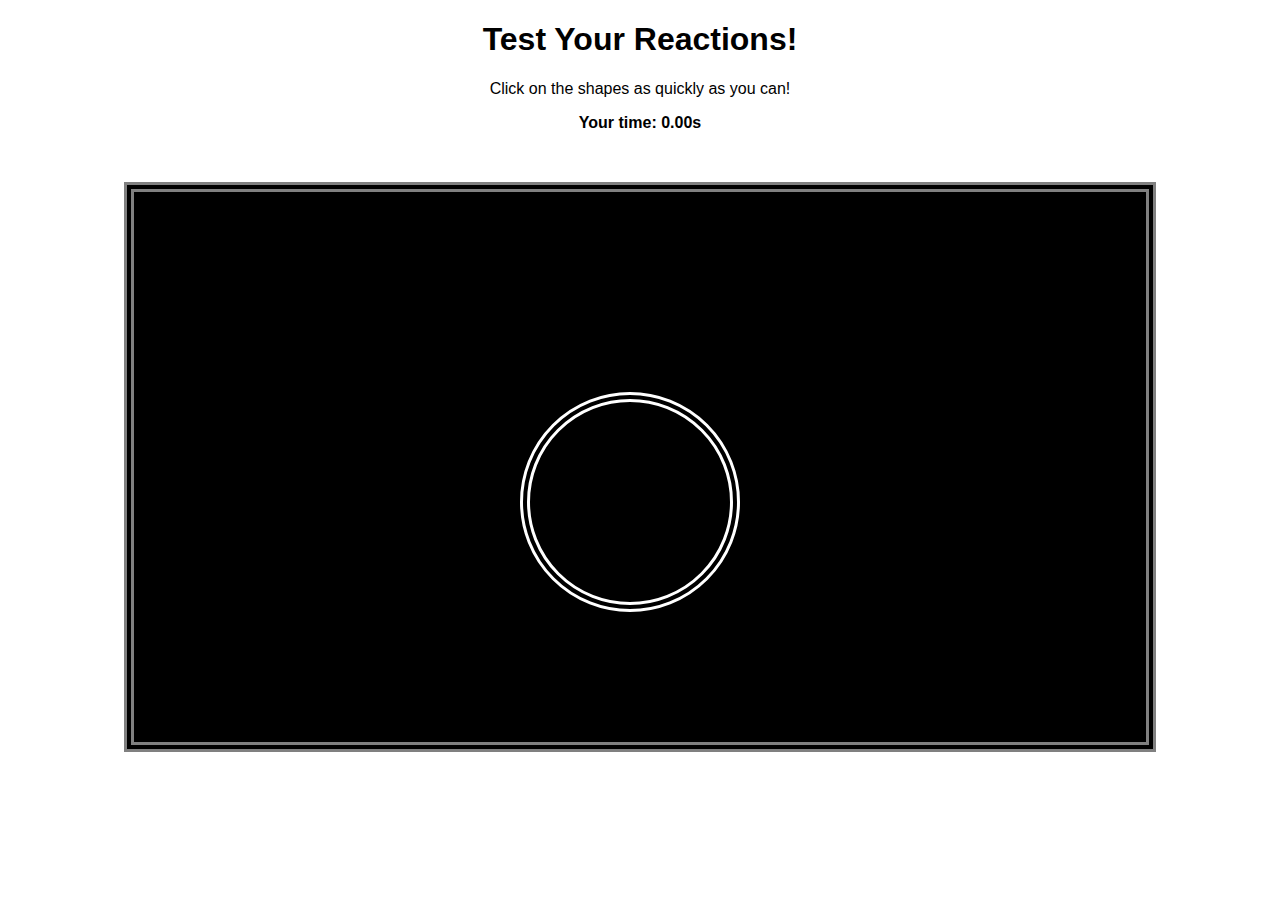
<file: 2-reactionTest/index.html>
<!DOCTYPE html>
<html>
  <head>
    <title>Reaction Test</title>
    <link rel="stylesheet" href="style.css" />
  </head>
  <body>
    <header>
      <h1 class="bold">Test Your Reactions!</h1>
    </header>
    <main>
      <p>Click on the shapes as quickly as you can!</p>
      <p class="bold">Your time: <span id="user-time">0.00</span>s</p>
      <div class="container">
        <div id="shape" class="radius background-color size"></div>
      </div>
    </main>
    <script type="text/javascript" src="script.js"></script>
  </body>
</html>
</file>
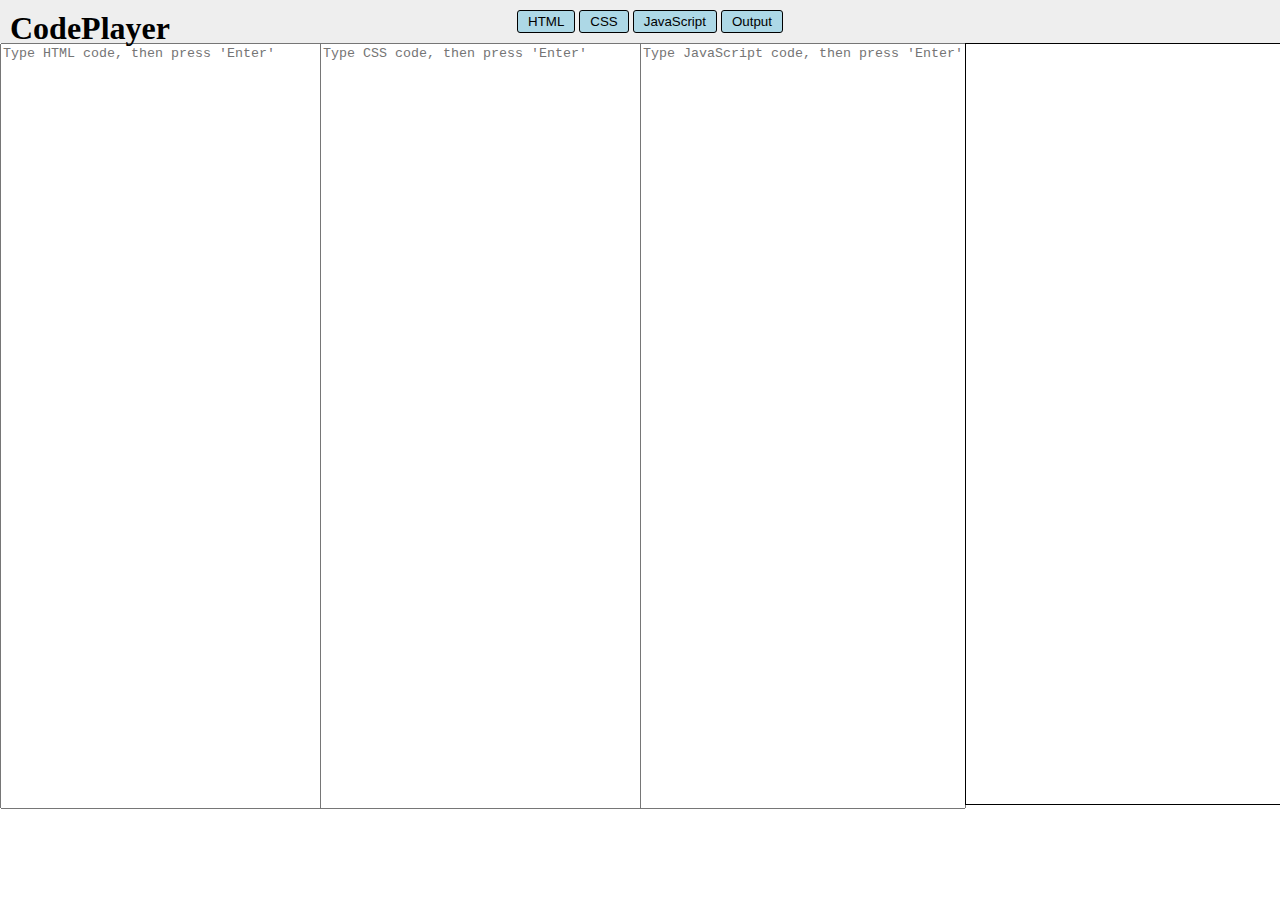
<file: 3-codePlayer/index.html>
<!DOCTYPE html>
<html>
  <head>
    <title>Code Player</title>

    <link rel="stylesheet" href="style.css" />
    <script src="https://ajax.googleapis.com/ajax/libs/jquery/3.6.0/jquery.min.js"></script>
  </head>
  <body>
    <header>
      <nav class="flex justify-center align-content-top">
        <h1 class="heading">CodePlayer</h1>
        <span>
          <button id="html-btn" class="nav-btn active">HTML</button>
          <button id="css-btn" class="nav-btn active">CSS</button>
          <button id="js-btn" class="nav-btn active">JavaScript</button>
          <button id="output-btn" class="nav-btn active">Output</button>
        </span>
      </nav>
    </header>
    <main>
      <section class="grid grid-col-4-fr">
        <div id="html-div">
          <textarea
            id="html"
            rows="50"
            placeholder="Type HTML code, then press 'Enter'"
          ></textarea>
        </div>
        <div id="css-div">
          <textarea
            id="css"
            rows="50"
            placeholder="Type CSS code, then press 'Enter'"
          ></textarea>
        </div>
        <div id="js-div">
          <textarea
            id="js"
            rows="50"
            placeholder="Type JavaScript code, then press 'Enter'"
          ></textarea>
        </div>
        <div id="output-div">
          <iframe id="output" class="border-basic full-size"></iframe>
          <!-- <div id="output" class="border-basic full-size"></div> -->
        </div>
      </section>
    </main>
    <footer></footer>

    <script type="text/javascript" src="script.js"></script>
  </body>
</html>
</file>
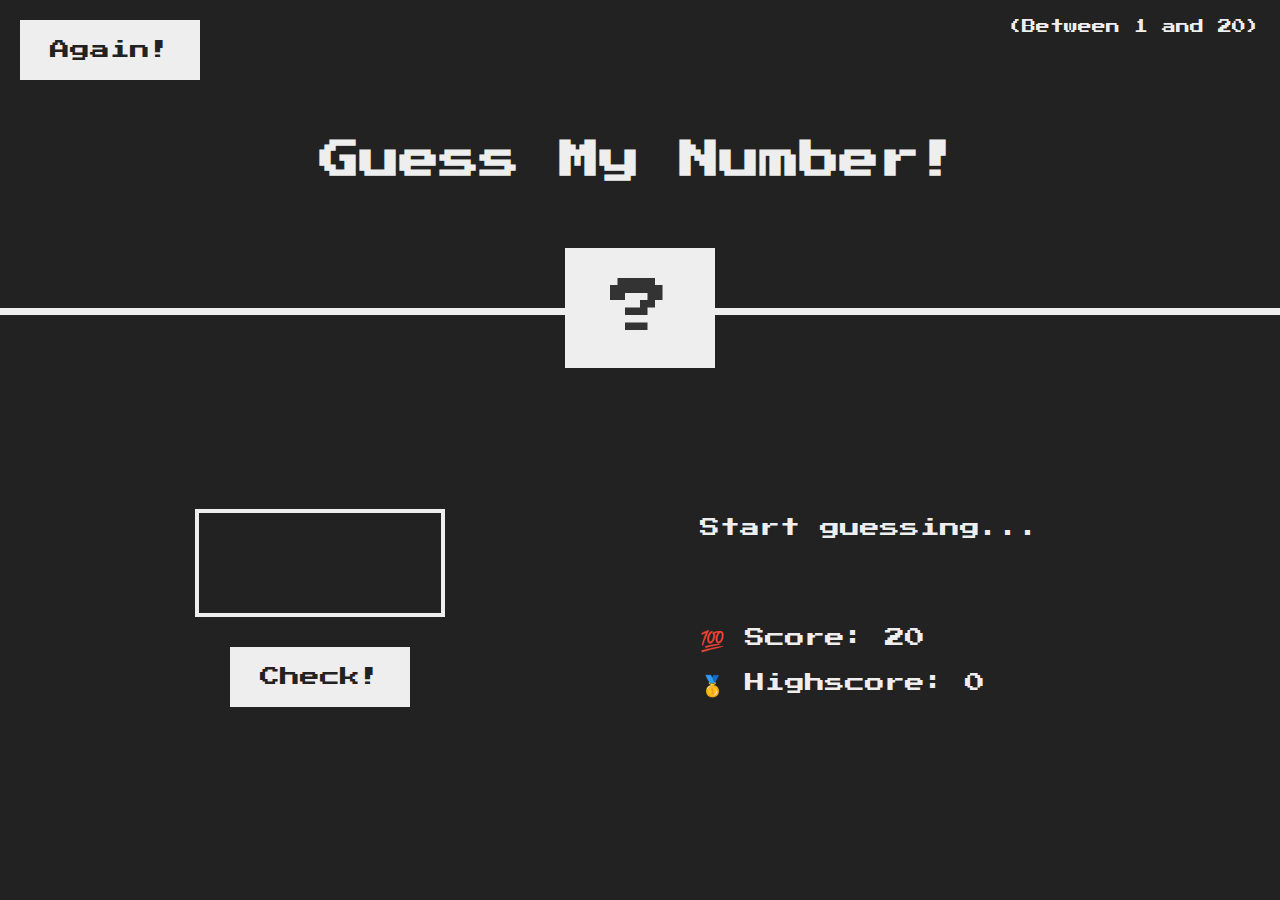
<file: J1-guessMyNumber/index.html>
<!DOCTYPE html>
<html lang="en">
  <head>
    <meta charset="UTF-8" />
    <meta name="viewport" content="width=device-width, initial-scale=1.0" />
    <meta http-equiv="X-UA-Compatible" content="ie=edge" />
    <link rel="stylesheet" href="style.css" />
    <title>Guess My Number!</title>
  </head>
  <body>
    <header>
      <h1>Guess My Number!</h1>
      <p class="between">(Between 1 and 20)</p>
      <button class="btn again">Again!</button>
      <div class="number">?</div>
    </header>
    <main>
      <section class="left">
        <input type="number" class="guess" />
        <button class="btn check">Check!</button>
        <!--the button has two classes, btn which is for all buttons and check which is specific to this particular button-->
      </section>
      <section class="right">
        <p class="message">Start guessing...</p>
        <p class="label-score">💯 Score: <span class="score">20</span></p>
        <p class="label-highscore">
          🥇 Highscore: <span class="highscore">0</span>
        </p>
      </section>
    </main>
    <script src="script.js"></script>
  </body>
</html>
</file>
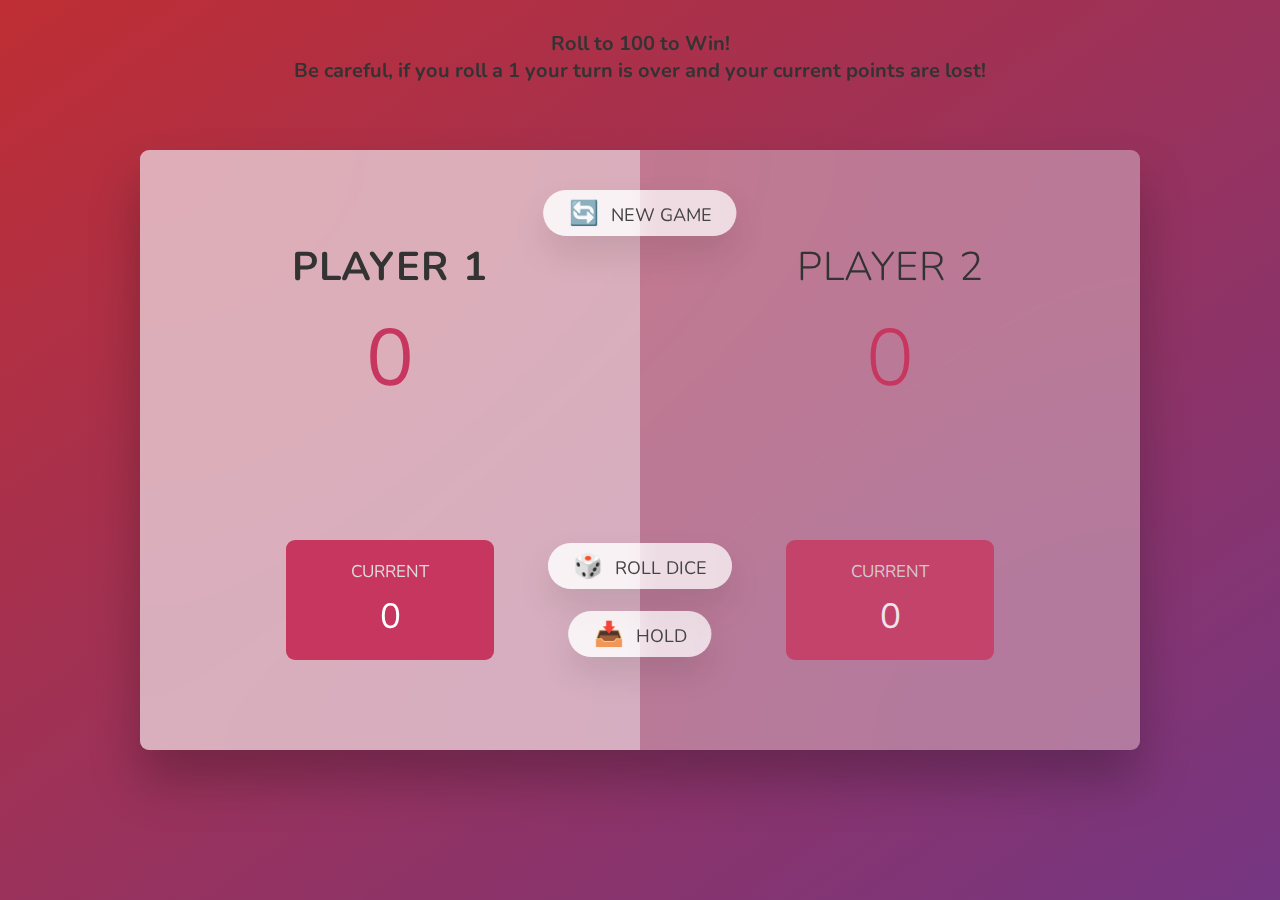
<file: J2-pigGame/index.html>
<!DOCTYPE html>
<html lang="en">
  <head>
    <meta charset="UTF-8" />
    <meta name="viewport" content="width=device-width, initial-scale=1.0" />
    <meta http-equiv="X-UA-Compatible" content="ie=edge" />
    <link rel="stylesheet" href="style.css" />
    <title>Pig Game</title>
  </head>
  <body>
    <h1 class="directions">
      Roll to 100 to Win! <br />
      Be careful, if you roll a 1 your turn is over and your current points are
      lost!
    </h1>

    <main>
      <section class="player player--0 player--active">
        <h2 class="name" id="name--0">Player 1</h2>
        <p class="score" id="score--0">43</p>
        <div class="current">
          <p class="current-label">Current</p>
          <p class="current-score" id="current--0">0</p>
        </div>
      </section>
      <section class="player player--1">
        <h2 class="name" id="name--1">Player 2</h2>
        <p class="score" id="score--1">24</p>
        <div class="current">
          <p class="current-label">Current</p>
          <p class="current-score" id="current--1">0</p>
        </div>
      </section>

      <img src="dice-5.png" alt="Playing dice" class="dice" />
      <button class="btn btn--new">🔄 New game</button>
      <button class="btn btn--roll">🎲 Roll dice</button>
      <button class="btn btn--hold">📥 Hold</button>
    </main>
    <script src="script.js"></script>
  </body>
</html>
</file>
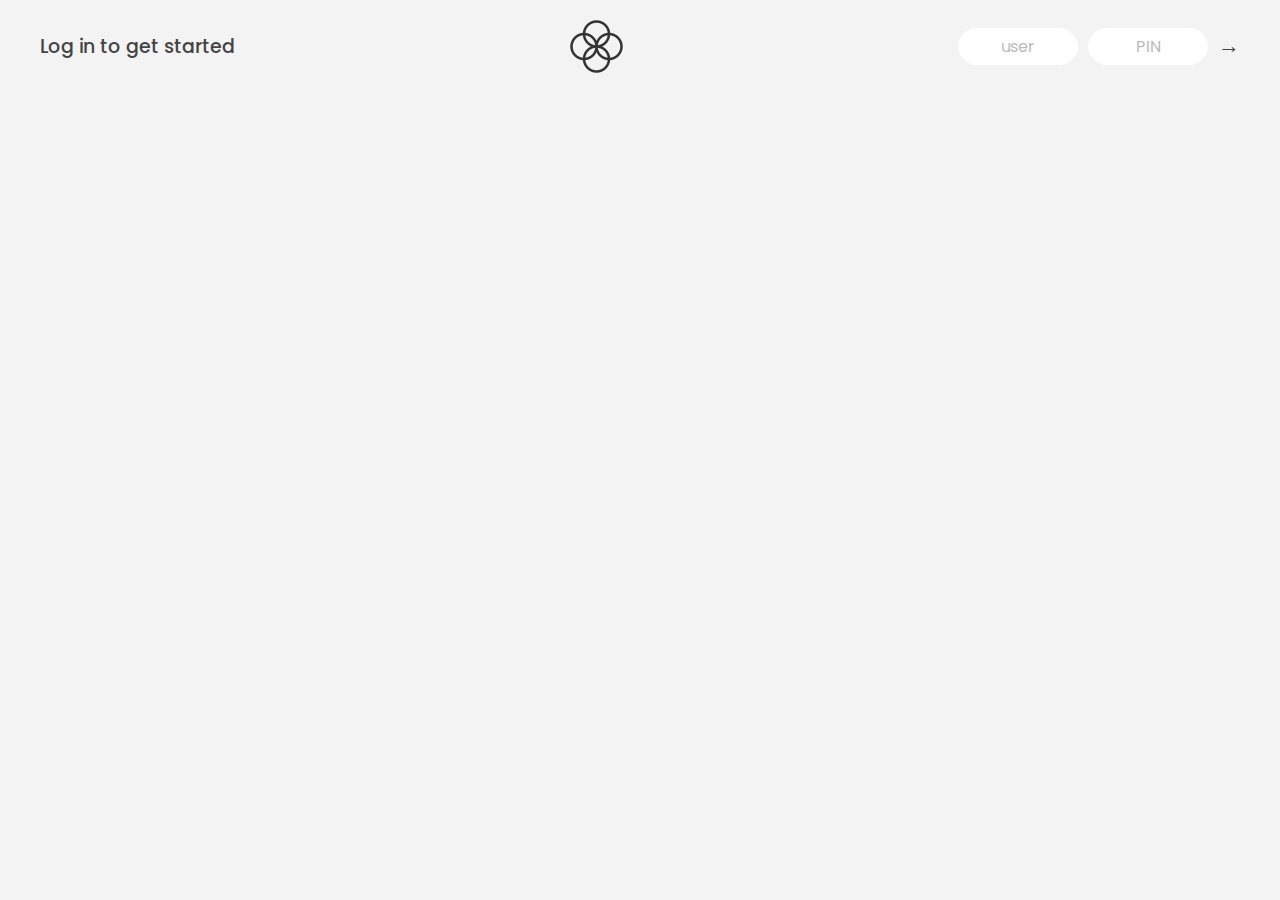
<file: J3-bankistApp/index.html>
<!DOCTYPE html>
<html lang="en">
  <head>
    <meta charset="UTF-8" />
    <meta name="viewport" content="width=device-width, initial-scale=1.0" />
    <meta http-equiv="X-UA-Compatible" content="ie=edge" />
    <link rel="shortcut icon" type="image/png" href="/icon.png" />

    <link
      href="https://fonts.googleapis.com/css?family=Poppins:400,500,600&display=swap"
      rel="stylesheet"
    />

    <link rel="stylesheet" href="style.css" />
    <title>Bankist</title>
  </head>
  <body>
    <!-- TOP NAVIGATION -->
    <nav>
      <p class="welcome">Log in to get started</p>
      <img src="logo.png" alt="Logo" class="logo" />
      <form class="login">
        <input
          type="text"
          placeholder="user"
          class="login__input login__input--user"
        />
        <!-- In practice, use type="password" -->
        <input
          type="text"
          placeholder="PIN"
          maxlength="4"
          class="login__input login__input--pin"
        />
        <button class="login__btn">&rarr;</button>
      </form>
    </nav>

    <main class="app">
      <!-- BALANCE -->
      <div class="balance">
        <div>
          <p class="balance__label">Current balance</p>
          <p class="balance__date">
            As of <span class="date">05/03/2037</span>
          </p>
        </div>
        <p class="balance__value">0000€</p>
      </div>

      <!-- MOVEMENTS -->
      <div class="movements">
        <div class="movements__row">
          <div class="movements__type movements__type--deposit">2 deposit</div>
          <div class="movements__date">3 days ago</div>
          <div class="movements__value">4 000€</div>
        </div>
        <div class="movements__row">
          <div class="movements__type movements__type--withdrawal">
            1 withdrawal
          </div>
          <div class="movements__date">24/01/2037</div>
          <div class="movements__value">-378€</div>
        </div>
      </div>

      <!-- SUMMARY -->
      <div class="summary">
        <p class="summary__label">In</p>
        <p class="summary__value summary__value--in">0000€</p>
        <p class="summary__label">Out</p>
        <p class="summary__value summary__value--out">0000€</p>
        <p class="summary__label">Interest</p>
        <p class="summary__value summary__value--interest">0000€</p>
        <button class="btn--sort">&downarrow; SORT</button>
      </div>

      <!-- OPERATION: TRANSFERS -->
      <div class="operation operation--transfer">
        <h2>Transfer money</h2>
        <form class="form form--transfer">
          <input type="text" class="form__input form__input--to" />
          <input type="number" class="form__input form__input--amount" />
          <button class="form__btn form__btn--transfer">&rarr;</button>
          <label class="form__label">Transfer to</label>
          <label class="form__label">Amount</label>
        </form>
      </div>

      <!-- OPERATION: LOAN -->
      <div class="operation operation--loan">
        <h2>Request loan</h2>
        <form class="form form--loan">
          <input type="number" class="form__input form__input--loan-amount" />
          <button class="form__btn form__btn--loan">&rarr;</button>
          <label class="form__label form__label--loan">Amount</label>
        </form>
      </div>

      <!-- OPERATION: CLOSE -->
      <div class="operation operation--close">
        <h2>Close account</h2>
        <form class="form form--close">
          <input type="text" class="form__input form__input--user" />
          <input
            type="password"
            maxlength="6"
            class="form__input form__input--pin"
          />
          <button class="form__btn form__btn--close">&rarr;</button>
          <label class="form__label">Confirm user</label>
          <label class="form__label">Confirm PIN</label>
        </form>
      </div>

      <!-- LOGOUT TIMER -->
      <p class="logout-timer">
        You will be logged out in <span class="timer">05:00</span>
      </p>
    </main>

    <!-- <footer>
      &copy; by Jonas Schmedtmann. Don't claim as your own :)
    </footer> -->

    <script src="script.js"></script>
    <script src="challenges.js"></script>
  </body>
</html>
</file>
<file: 2-reactionTest/style.css>
h1,
p {
  font-family: sans-serif;
  text-align: center;
}

.bold {
  font-weight: bold;
}

.container {
  position: relative;
  height: 550px;
  width: 80%;
  border: 10px double gray;
  background-color: black;
  margin: 50px auto;
}
#shape {
  background-color: rgb(0, 0, 0);
  width: 200px;
  height: 200px;
  border-radius: 50%;
  position: absolute;
  top: 200px;

  border-width: 10px;
  border-color: white;
  border-style: double;
}
</file>
<file: 3-codePlayer/style.css>
/* element main styling */
.heading {
  width: fit-content;
  display: inline;
  margin: 0px;
  position: absolute;
  left: 10px;
}
.nav-btn {
  width: fit-content;
  padding: 3px 10px;
  border: 1px solid black;
  border-radius: 3px;
  background-color: lightgrey;
}
textarea {
  resize: none;
  height: 100%;
  width: 100%;
}
header {
  padding: 10px;
  background-color: #eeeeee;
  width: 100%;
}
body {
  margin: 0px;
  padding: 0px;
}
/* additional styles */

.border-basic {
  border: 1px solid black;
  margin-left: 5px;
}
.nav-btn:hover {
  background-color: darkgray;
}
.active {
  background-color: lightblue;
}

/* positioning */

.flex {
  display: flex;
}
.justify-center {
  justify-content: center;
}
.align-content-top {
  align-content: flex-start;
}
.grid {
  display: grid;
}
.grid-col-4-fr {
  grid-template-columns: repeat(auto-fit, minmax(20%, 1fr));
}
.float-left {
  float: left;
}

/* sizing */

.full-size {
  height: 100%;
  width: 100%;
}
</file>
<file: J1-guessMyNumber/style.css>
@import url('https://fonts.googleapis.com/css?family=Press+Start+2P&display=swap');

* {
  margin: 0;
  padding: 0;
  box-sizing: inherit;
}

html {
  font-size: 62.5%;
  box-sizing: border-box;
}

body {
  font-family: 'Press Start 2P', sans-serif;
  color: #eee;
  background-color: #222;
  /* background-color: #60b347; */
}

/* LAYOUT */
header {
  position: relative;
  height: 35vh;
  border-bottom: 7px solid #eee;
}

main {
  height: 65vh;
  color: #eee;
  display: flex;
  align-items: center;
  justify-content: space-around;
}

.left {
  width: 52rem;
  display: flex;
  flex-direction: column;
  align-items: center;
}

.right {
  width: 52rem;
  font-size: 2rem;
}

/* ELEMENTS STYLE */
h1 {
  font-size: 4rem;
  text-align: center;
  position: absolute;
  width: 100%;
  top: 52%;
  left: 50%;
  transform: translate(-50%, -50%);
}

.number {
  background: #eee;
  color: #333;
  font-size: 6rem;
  width: 15rem;
  padding: 3rem 0rem;
  text-align: center;
  position: absolute;
  bottom: 0;
  left: 50%;
  transform: translate(-50%, 50%);
}

.between {
  font-size: 1.4rem;
  position: absolute;
  top: 2rem;
  right: 2rem;
}

.again {
  position: absolute;
  top: 2rem;
  left: 2rem;
}

.guess {
  background: none;
  border: 4px solid #eee;
  font-family: inherit;
  color: inherit;
  font-size: 5rem;
  padding: 2.5rem;
  width: 25rem;
  text-align: center;
  display: block;
  margin-bottom: 3rem;
}

.btn {
  border: none;
  background-color: #eee;
  color: #222;
  font-size: 2rem;
  font-family: inherit;
  padding: 2rem 3rem;
  cursor: pointer;
}

.btn:hover {
  background-color: #ccc;
}

.message {
  margin-bottom: 8rem;
  height: 3rem;
}

.label-score {
  margin-bottom: 2rem;
}
</file>
<file: J2-pigGame/style.css>
@import url('https://fonts.googleapis.com/css2?family=Nunito&display=swap');

* {
  margin: 0;
  padding: 0;
  box-sizing: inherit;
}

html {
  font-size: 62.5%;
  box-sizing: border-box;
}

body {
  font-family: 'Nunito', sans-serif;
  font-weight: 400;
  height: 100vh;
  color: #333;
  background-image: linear-gradient(to top left, #753682 0%, #bf2e34 100%);
  display: flex;
  align-items: center;
  justify-content: center;
}

/* LAYOUT */
main {
  position: relative;
  width: 100rem;
  height: 60rem;
  background-color: rgba(255, 255, 255, 0.35);
  backdrop-filter: blur(200px);
  filter: blur();
  box-shadow: 0 3rem 5rem rgba(0, 0, 0, 0.25);
  border-radius: 9px;
  overflow: hidden;
  display: flex;
}
.directions {
  position: absolute;
  top: 30px;
  text-align: center;
}
.player {
  flex: 50%;
  padding: 9rem;
  display: flex;
  flex-direction: column;
  align-items: center;
  transition: all 0.75s;
}

/* ELEMENTS */
.name {
  position: relative;
  font-size: 4rem;
  text-transform: uppercase;
  letter-spacing: 1px;
  word-spacing: 2px;
  font-weight: 300;
  margin-bottom: 1rem;
}

.score {
  font-size: 8rem;
  font-weight: 300;
  color: #c7365f;
  margin-bottom: auto;
}

.player--active {
  background-color: rgba(255, 255, 255, 0.4);
}
.player--active .name {
  font-weight: 700;
}
.player--active .score {
  font-weight: 400;
}

.player--active .current {
  opacity: 1;
}

.current {
  background-color: #c7365f;
  opacity: 0.8;
  border-radius: 9px;
  color: #fff;
  width: 65%;
  padding: 2rem;
  text-align: center;
  transition: all 0.75s;
}

.current-label {
  text-transform: uppercase;
  margin-bottom: 1rem;
  font-size: 1.7rem;
  color: #ddd;
}

.current-score {
  font-size: 3.5rem;
}

/* ABSOLUTE POSITIONED ELEMENTS */
.btn {
  position: absolute;
  left: 50%;
  transform: translateX(-50%);
  color: #444;
  background: none;
  border: none;
  font-family: inherit;
  font-size: 1.8rem;
  text-transform: uppercase;
  cursor: pointer;
  font-weight: 400;
  transition: all 0.2s;

  background-color: white;
  background-color: rgba(255, 255, 255, 0.6);
  backdrop-filter: blur(10px);

  padding: 0.7rem 2.5rem;
  border-radius: 50rem;
  box-shadow: 0 1.75rem 3.5rem rgba(0, 0, 0, 0.1);
}

.btn::first-letter {
  font-size: 2.4rem;
  display: inline-block;
  margin-right: 0.7rem;
}

.btn--new {
  top: 4rem;
}
.btn--roll {
  top: 39.3rem;
}
.btn--hold {
  top: 46.1rem;
}

.btn:active {
  transform: translate(-50%, 3px);
  box-shadow: 0 1rem 2rem rgba(0, 0, 0, 0.15);
}

.btn:focus {
  outline: none;
}

.dice {
  position: absolute;
  left: 50%;
  top: 16.5rem;
  transform: translateX(-50%);
  height: 10rem;
  box-shadow: 0 2rem 5rem rgba(0, 0, 0, 0.2);
}

.player--winner {
  background-color: #2f2f2f;
}

.player--winner .name {
  font-weight: 700;
  color: #c7365f;
}

.hidden {
  display: none;
}
</file>
<file: J3-bankistApp/style.css>
/*
 * Use this CSS to learn some intersting techniques,
 * in case you're wondering how I built the UI.
 * Have fun! 😁
 */

* {
  margin: 0;
  padding: 0;
  box-sizing: inherit;
}

html {
  font-size: 62.5%;
  box-sizing: border-box;
}

body {
  font-family: 'Poppins', sans-serif;
  color: #444;
  background-color: #f3f3f3;
  height: 100vh;
  padding: 2rem;
}

nav {
  display: flex;
  justify-content: space-between;
  align-items: center;
  padding: 0 2rem;
}

.welcome {
  font-size: 1.9rem;
  font-weight: 500;
}

.logo {
  height: 5.25rem;
}

.login {
  display: flex;
}

.login__input {
  border: none;
  padding: 0.5rem 2rem;
  font-size: 1.6rem;
  font-family: inherit;
  text-align: center;
  width: 12rem;
  border-radius: 10rem;
  margin-right: 1rem;
  color: inherit;
  border: 1px solid #fff;
  transition: all 0.3s;
}

.login__input:focus {
  outline: none;
  border: 1px solid #ccc;
}

.login__input::placeholder {
  color: #bbb;
}

.login__btn {
  border: none;
  background: none;
  font-size: 2.2rem;
  color: inherit;
  cursor: pointer;
  transition: all 0.3s;
}

.login__btn:hover,
.login__btn:focus,
.btn--sort:hover,
.btn--sort:focus {
  outline: none;
  color: #777;
}

/* MAIN */
.app {
  position: relative;
  max-width: 100rem;
  margin: 4rem auto;
  display: grid;
  grid-template-columns: 4fr 3fr;
  grid-template-rows: auto repeat(3, 15rem) auto;
  gap: 2rem;

  /* NOTE This creates the fade in/out anumation */
  opacity: 0;
  transition: all 1s;
}

.balance {
  grid-column: 1 / span 2;
  display: flex;
  align-items: flex-end;
  justify-content: space-between;
  margin-bottom: 2rem;
}

.balance__label {
  font-size: 2.2rem;
  font-weight: 500;
  margin-bottom: -0.2rem;
}

.balance__date {
  font-size: 1.4rem;
  color: #888;
}

.balance__value {
  font-size: 4.5rem;
  font-weight: 400;
}

/* MOVEMENTS */
.movements {
  grid-row: 2 / span 3;
  background-color: #fff;
  border-radius: 1rem;
  overflow: scroll;
}

.movements__row {
  padding: 2.25rem 4rem;
  display: flex;
  align-items: center;
  border-bottom: 1px solid #eee;
}

.movements__type {
  font-size: 1.1rem;
  text-transform: uppercase;
  font-weight: 500;
  color: #fff;
  padding: 0.1rem 1rem;
  border-radius: 10rem;
  margin-right: 2rem;
}

.movements__date {
  font-size: 1.1rem;
  text-transform: uppercase;
  font-weight: 500;
  color: #666;
}

.movements__type--deposit {
  background-image: linear-gradient(to top left, #39b385, #9be15d);
}

.movements__type--withdrawal {
  background-image: linear-gradient(to top left, #e52a5a, #ff585f);
}

.movements__value {
  font-size: 1.7rem;
  margin-left: auto;
}

/* SUMMARY */
.summary {
  grid-row: 5 / 6;
  display: flex;
  align-items: baseline;
  padding: 0 0.3rem;
  margin-top: 1rem;
}

.summary__label {
  font-size: 1.2rem;
  font-weight: 500;
  text-transform: uppercase;
  margin-right: 0.8rem;
}

.summary__value {
  font-size: 2.2rem;
  margin-right: 2.5rem;
}

.summary__value--in,
.summary__value--interest {
  color: #66c873;
}

.summary__value--out {
  color: #f5465d;
}

.btn--sort {
  margin-left: auto;
  border: none;
  background: none;
  font-size: 1.3rem;
  font-weight: 500;
  cursor: pointer;
}

/* OPERATIONS */
.operation {
  border-radius: 1rem;
  padding: 3rem 4rem;
  color: #333;
}

.operation--transfer {
  background-image: linear-gradient(to top left, #ffb003, #ffcb03);
}

.operation--loan {
  background-image: linear-gradient(to top left, #39b385, #9be15d);
}

.operation--close {
  background-image: linear-gradient(to top left, #e52a5a, #ff585f);
}

h2 {
  margin-bottom: 1.5rem;
  font-size: 1.7rem;
  font-weight: 600;
  color: #333;
}

.form {
  display: grid;
  grid-template-columns: 2.5fr 2.5fr 1fr;
  grid-template-rows: auto auto;
  gap: 0.4rem 1rem;
}

/* Exceptions for interst */
.form.form--loan {
  grid-template-columns: 2.5fr 1fr 2.5fr;
}
.form__label--loan {
  grid-row: 2;
}
/* End exceptions */

.form__input {
  width: 100%;
  border: none;
  background-color: rgba(255, 255, 255, 0.4);
  font-family: inherit;
  font-size: 1.5rem;
  text-align: center;
  color: #333;
  padding: 0.3rem 1rem;
  border-radius: 0.7rem;
  transition: all 0.3s;
}

.form__input:focus {
  outline: none;
  background-color: rgba(255, 255, 255, 0.6);
}

.form__label {
  font-size: 1.3rem;
  text-align: center;
}

.form__btn {
  border: none;
  border-radius: 0.7rem;
  font-size: 1.8rem;
  background-color: #fff;
  cursor: pointer;
  transition: all 0.3s;
}

.form__btn:focus {
  outline: none;
  background-color: rgba(255, 255, 255, 0.8);
}

.logout-timer {
  padding: 0 0.3rem;
  margin-top: 1.9rem;
  text-align: right;
  font-size: 1.25rem;
}

.timer {
  font-weight: 600;
}
</file>
